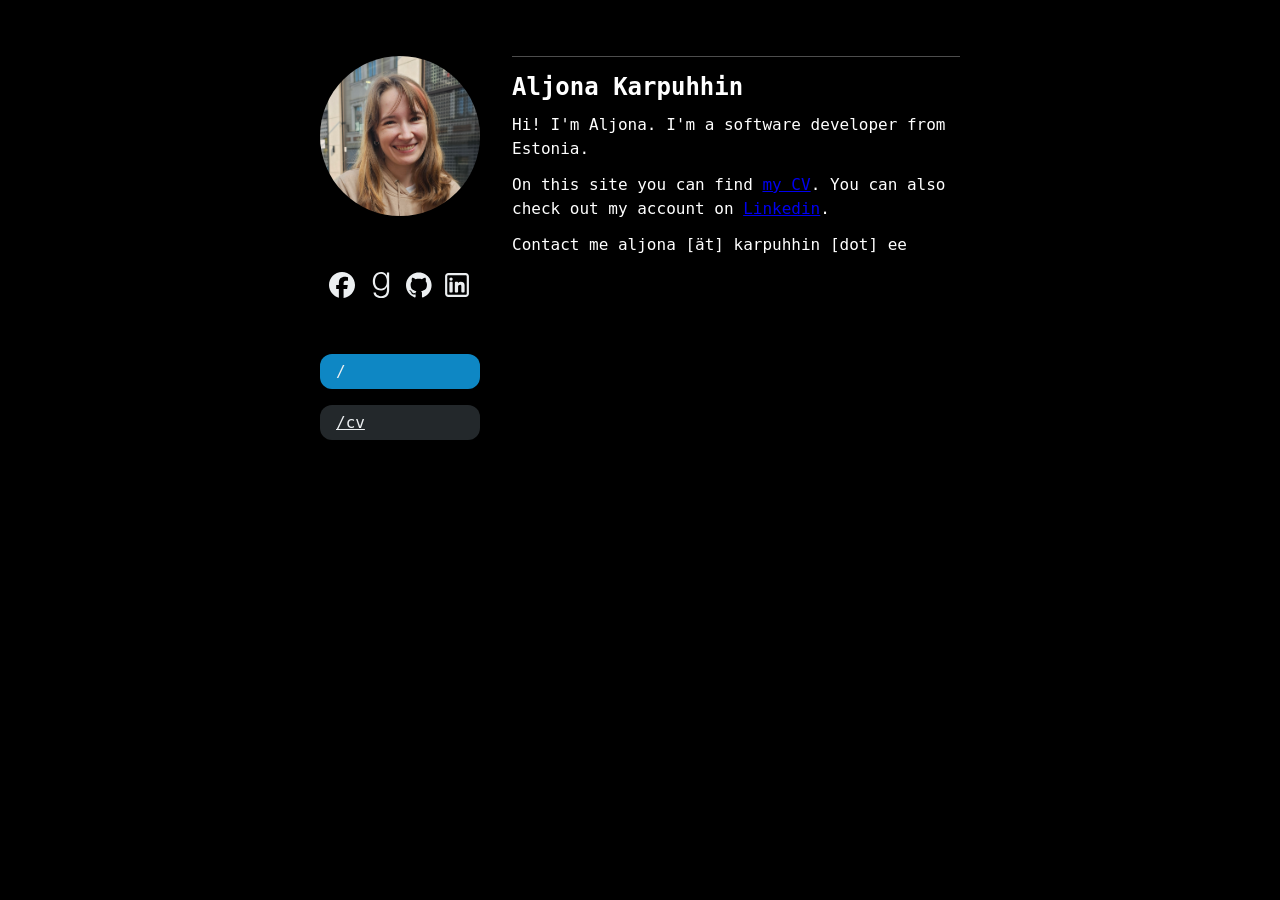
<file: index.html>
<!DOCTYPE html>
<html lang="en">
  <head>
    <meta charset="UTF-8">
    <meta name="viewport" content="width=device-width, initial-scale=1.0">
    <meta http-equiv="X-UA-Compatible" content="ie=edge">
    <title>Aljona Karpuhhin</title>
    <link rel="stylesheet" href="style.css" />
    <link rel="icon" href="/favicon.png" type="image/png">
  </head>
  <body>
    <main>
    <aside>
      <section id="profile">
        <div id="avatar"></div>
      </section>
      <section id="social">
        <a
            href="https://www.facebook.com/aljona.karpuhhin/"
            target="_blank"
            rel="noopener noreferrer"
            class="tooltip"
            ><span id="facebook" class="icon"></span
            ><span class="tooltiptext">Facebook</span></a
          >
        <a
            href="https://www.goodreads.com/user/show/95095553-aljona-karpuhhin"
            target="_blank"
            rel="noopener noreferrer"
            class="tooltip"
            ><span id="goodreads" class="icon"></span
            ><span class="tooltiptext">Goodreads</span></a
          >
        <a
            href="https://github.com/AljonaKarpuhhin"
            target="_blank"
            rel="noopener noreferrer"
            class="tooltip"
            ><span id="github" class="icon"></span
            ><span class="tooltiptext">Github</span></a
          >
        <a
            href="https://www.linkedin.com/in/aljona-k-7a2b8b318/"
            target="_blank"
            rel="noopener noreferrer"
            class="tooltip"
            ><span id="linkedin" class="icon"></span
            ><span class="tooltiptext">LinkedIn</span></a
          >
      </section>
      
      <nav>
        <a class="active">/</a>
        <a href="cv.html">/cv</a>
      </nav>
    </aside>
    <section id="hello">
        <h1>Aljona Karpuhhin</h1>
        <p>Hi! I'm Aljona. I'm a software developer from Estonia.</p>
        <p>On this site you can find <a href="/cv.html">my CV</a>. You can also check out my account on <a 
          href="https://ee.linkedin.com/in/aljona-k-7a2b8b318"
          target="_blank"
          rel="noopener noreferrer"
          >Linkedin</a>.</p>
        <p>Contact me aljona [ät] karpuhhin [dot] ee </p>
    </section>
    </main>
  </body>
</html>
</file>
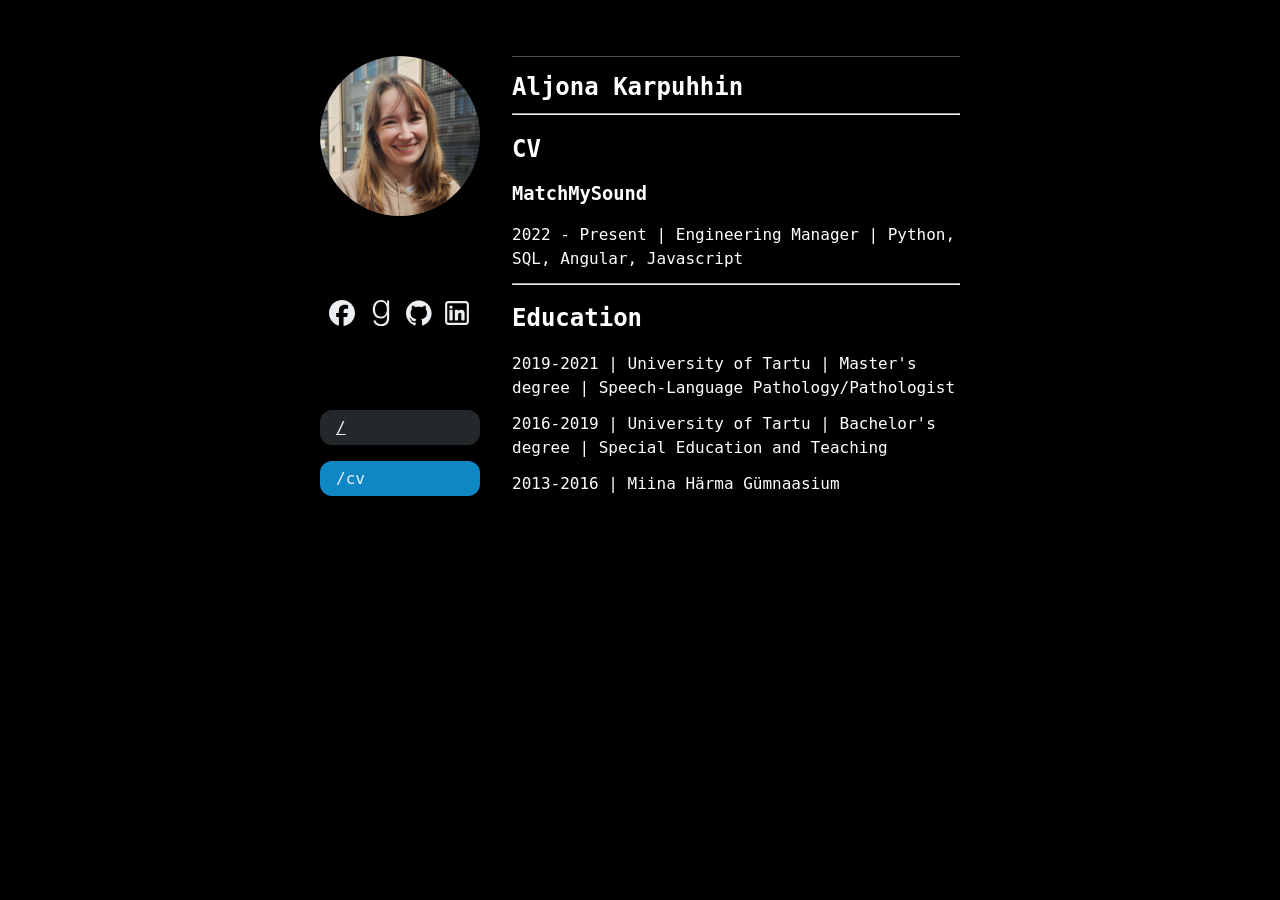
<file: cv.html>
<!DOCTYPE html>
<html lang="en">
  <head>
    <meta charset="UTF-8">
    <meta name="viewport" content="width=device-width, initial-scale=1.0">
    <meta http-equiv="X-UA-Compatible" content="ie=edge">
    <title>Aljona Karpuhhin</title>
    <link rel="stylesheet" href="style.css" />
    <link rel="icon" href="/favicon.png" type="image/png">
  </head>
  <body>
    <main>
    <aside>
      <section id="profile">
        <div id="avatar"></div>
        <div id="overlay"></div>
      </section>
      <section id="social">
        <a
            href="https://www.facebook.com/aljona.karpuhhin/"
            target="_blank"
            rel="noopener noreferrer"
            class="tooltip"
            ><span id="facebook" class="icon"></span
            ><span class="tooltiptext">Facebook</span></a
          >
        <a
            href="https://www.goodreads.com/user/show/95095553-aljona-karpuhhin"
            target="_blank"
            rel="noopener noreferrer"
            class="tooltip"
            ><span id="goodreads" class="icon"></span
            ><span class="tooltiptext">Goodreads</span></a
          >
        <a
            href="https://github.com/AljonaKarpuhhin"
            target="_blank"
            rel="noopener noreferrer"
            class="tooltip"
            ><span id="github" class="icon"></span
            ><span class="tooltiptext">Github</span></a
          >
        <a
            href="https://www.linkedin.com/in/aljona-k-7a2b8b318/"
            target="_blank"
            rel="noopener noreferrer"
            class="tooltip"
            ><span id="linkedin" class="icon"></span
            ><span class="tooltiptext">LinkedIn</span></a
          >
      </section>
      
      <nav>
        <a href="index.html">/</a>
        <a class="active">/cv</a>
      </nav>
    </aside>
    <section id="hello">
      <h1>Aljona Karpuhhin</h1>
      <body>
        <hr>
        <h2>CV</h2>
        <h3>MatchMySound</h3>
        <p>2022 - Present | Engineering Manager | Python, SQL, Angular, Javascript</p>
        <hr>
        <h2>Education</h2>
        <p>2019-2021 | University of Tartu | Master's degree | Speech-Language Pathology/Pathologist</p>
        <p>2016-2019 | University of Tartu | Bachelor's degree | Special Education and Teaching</p>
        <p>2013-2016 | Miina Härma Gümnaasium</p>
      </body>
    </section>
    </main>
  </body>
</html>
</file>
<file: style.css>
body {
  color: white;
  font-family: 'Lucida Console', monospace;
  background-color:#000000;
  display: flex;
  align-items: center;
  justify-content: center;
}

main {
  width: 40rem;
  min-height: 24rem;
  padding: 3rem;
  border-radius: 3rem;
  margin: auto;
  display: flex;
  justify-content: space-between;
  gap: 2rem;
}

aside {
  width: 10rem;
  display: flex;
  flex-direction: column;
  justify-content: space-between;
  flex-shrink: 0;
}

nav {
  display: flex;
  flex-direction: column;
  gap: 0.5rem;
}
nav a {
  color: #eceff1;
  background-color: #23282b;
  display: block;
  padding: 0.5rem 1rem;
  border-radius: 0.75rem;
  transition: background-color 0.2s ease;
}
nav a:not(:last-child) {
  margin-bottom: 0.5rem;
}
nav a:hover,
nav a.active {
  background-color: #0e87c4;
  text-decoration: none;
}
nav a.active {
  user-select: none;
}
#social {
  display: flex;
  flex-direction: row;
  justify-content: center;
}
#social a {
  width: 2.4rem;
  height: 2.4rem;
  display: inline-block;
}
#social a .icon {
  background-color: #eceff1;
  display: inline-block;
  width: 2.4rem;
  height: 2.4rem;
  mask-size: 69%;
  -webkit-mask-size: 69%;
  mask-position: center;
  -webkit-mask-position: center;
  mask-repeat: no-repeat;
  -webkit-mask-repeat: no-repeat;
  transition: background-color 0.2s ease;
}
#facebook {
  mask-image: url("facebook.svg");
  -webkit-mask-image: url("facebook.svg");
}
#github {
  mask-image: url("github.svg");
  -webkit-mask-image: url("github.svg");
}
#goodreads {
  mask-image: url("goodreads.svg");
  -webkit-mask-image: url("goodreads.svg");
}
#linkedin {
  mask-image: url("linkedin.svg");
  -webkit-mask-image: url("linkedin.svg");
}

.tooltip {
  position: relative;
  display: inline-block;
}
.tooltip .tooltiptext {
  visibility: hidden;
  opacity: 0;
  width: 5rem;
  font-size: 0.85rem;
  background-color: #23282b;
  color: #eceff1;
  text-align: center;
  border-radius: 0.5rem;
  padding: 0.3rem 0.2rem;
  position: absolute;
  z-index: 10;
  bottom: 115%;
  left: 50%;
  margin-left: -2.75rem;
  transition: visibility 0.2s linear, opacity 0.2s ease;
}
.tooltip .tooltiptext::after {
  content: "";
  position: absolute;
  top: 100%;
  left: 50%;
  margin-left: -0.5rem;
  border-width: 0.5rem;
  border-style: solid;
  border-color: #23282b transparent transparent transparent;
}
.tooltip:hover .tooltiptext {
  opacity: 1;
  visibility: visible;
}

#hello {
  width: 100%;
  padding: 1rem 0 0 0;
  border-top: 1px solid #4d4d4d;
  flex: 1;
}
#hello p {
  line-height: 1.5em;
  text-align: left;
  margin: 0.75rem 0;
}
#hello p:last-child {
  margin-bottom: 0;
}
#hello ul {
  list-style: circle;
  line-height: 1.4em;
}
#hello h1 {
  margin: 0 0 0.75rem;
  font-weight: 600;
}

@media screen and (max-width: 48rem) {
  body,
  html {
    min-height: auto;
  }
  main {
    width: 100%;
    flex-direction: column;
    margin: 0;
    border-radius: 0;
    justify-content: flex-start;
    height: auto;
  }
  aside {
    width: 100%;
    margin-bottom: 2rem;
  }
  #placeholder {
    display: none;
  }
  #avatar {
    width: 10rem;
    height: 10rem;
    margin: auto;
    background-size: 920%;
    background-position: 21% 32%;
  }
  #overlay {
    position: relative;
    margin: auto;
  }
  #overlay:hover {
    border-radius: 3rem;
    width: 100%;
    height: 24rem;
    margin: auto;
  }
  #social {
    justify-content: center;
    margin: 1rem 0 0 0;
  }
  #social a,
  #social a .icon {
    width: 3.2rem;
    height: 3.2rem;
  }
  .tooltip .tooltiptext {
    bottom: 105%;
  }
  nav {
    flex-direction: row;
    justify-content: space-between;
    align-items: stretch;
    margin: 1rem 0 0 0;
    text-align: center;
  }
  nav a {
    width: 100%;
    margin: 0;
  }
  nav a:not(:last-child) {
    margin: 0 1rem 0 0;
  }
  #hello {
    width: 100%;
    padding: 1rem 0 0 0;
    border-top: 1px solid #37474f;
  }
}

@media screen and (max-width: 32rem) {
  main {
    padding: 1.5rem;
  }
  aside {
    margin-bottom: 1rem;
  }
  #overlay:hover,
  #hello p,
  #hello li,
  nav a {
    font-size: 0.8rem;
  }
  #hello h1 {
    font-size: 1.2rem;
  }
  nav a:not(:last-child) {
    margin-right: 0.3rem;
  }
  #hello ul {
    padding-left: 1rem;
  }
}

@media screen and (max-width: 19rem) {
  main {
    padding: 1rem;
  }
  nav {
    flex-direction: column;
    justify-content: space-between;
    align-items: center;
    margin-top: 0.5rem;
    padding: 1rem;
  }
  nav a:not(:last-child) {
    margin: 0 0 0.5rem;
  }
  #avatar,
  #overlay {
    width: 6rem;
    height: 6rem;
  }
  #overlay:hover,
  #social a,
  #social a .icon {
    width: 2.4rem;
    height: 2.4rem;
  }
  .tooltip .tooltiptext {
    font-size: 0.6rem;
  }
  #hello p,
  #hello li,
  nav a {
    font-size: 0.6rem;
  }
  #hello h1 {
    font-size: 0.9rem;
  }
}

#avatar {
    background-image: url("/20250608_174957.jpg");
    width: 10rem;
    height: 10rem;
    margin: auto;
    background-size: 200%;
    background-position: 55% 32%;
    border-radius: 50%;
  }
</file>
